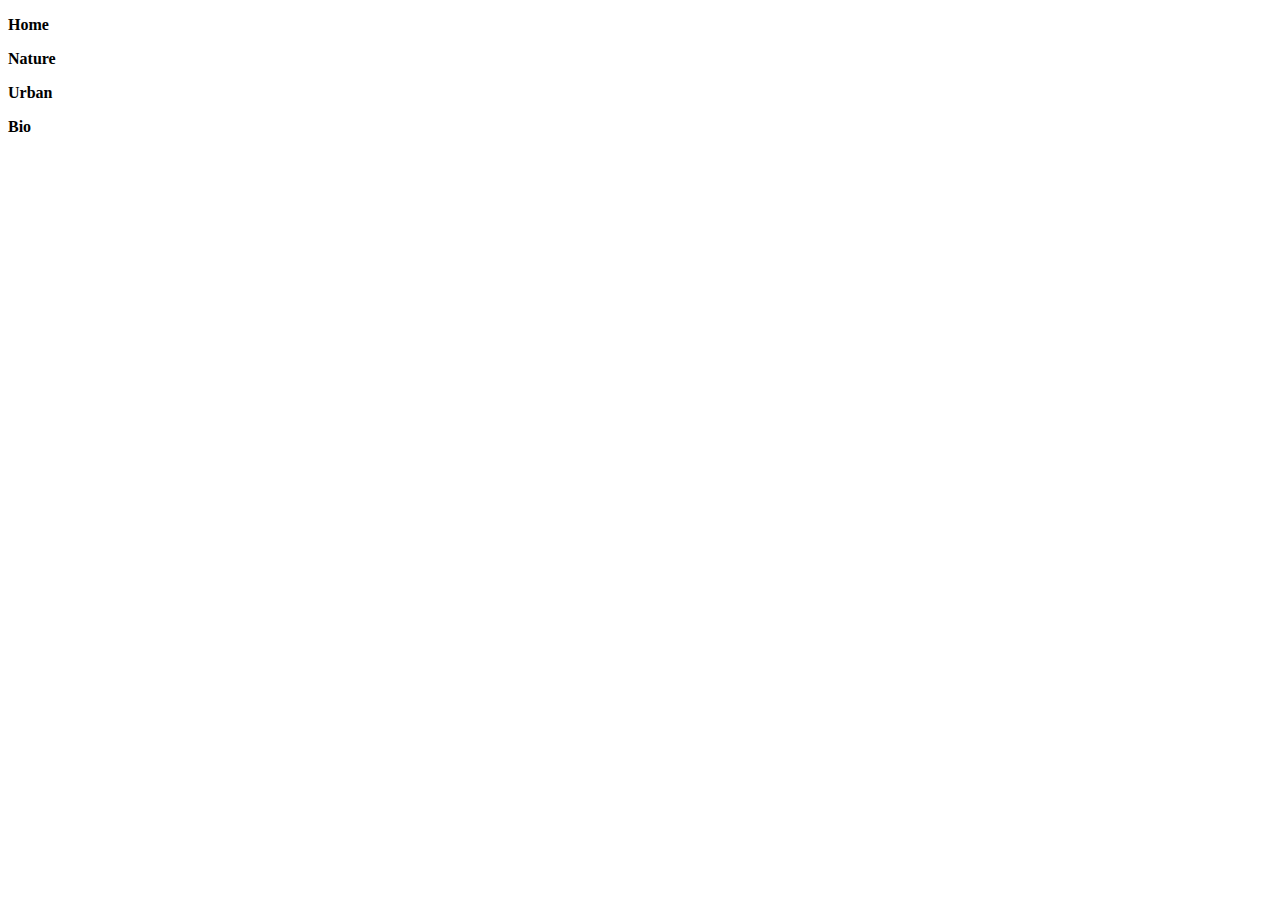
<file: page2.html>
<!DOCTYPE html>
<html lang="en">
  <head>
    <meta charset="UTF-8">
    <meta name="viewport" content="width=device-width, initial-scale=1.0">
    <title>page2.html</title>
    <link rel="stylesheet" href="style.css">
  </head>
  <body>
    <div class = 'Table'>
        <p id=”Home”><b>Home</b></p>
        <p id=”Nature”><b>Nature</b></p>
        <p id=”Urban”><b>Urban</b></p>
        <p id=”Bio”><b>Bio</b></p>
    </div>
  </body>
</html>
</file>
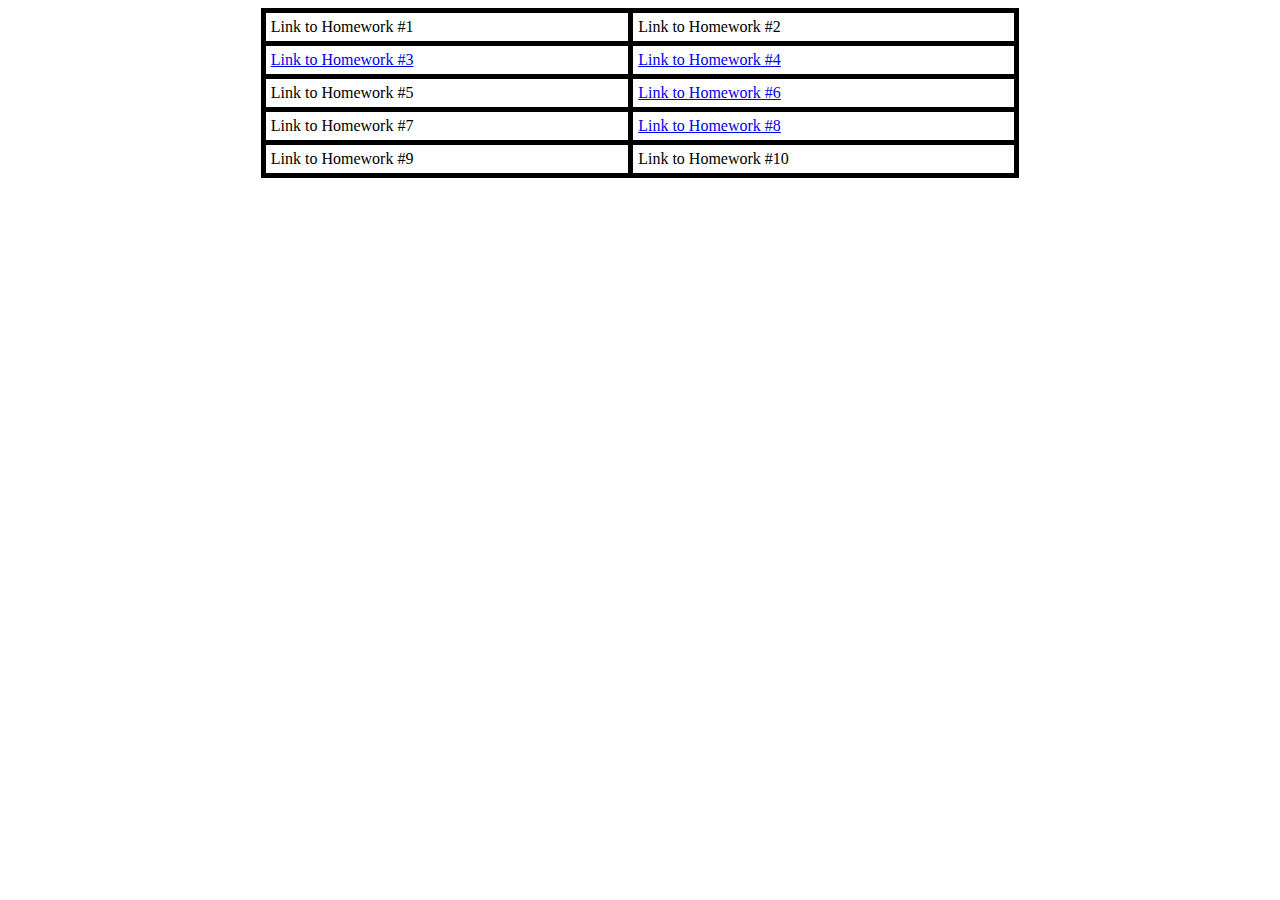
<file: paulscholes.html>
<!DOCTYPE html>
<html>
<head>
<style>
table, th, td {
  border: 5px solid black;
  border-collapse: collapse;
}
th, td {
  padding: 5px;
}
</style>
</head>
<body>

<table style="width:60%" align = "center">
  <tr>
    <td>Link to Homework #1 </td>
    <td>Link to Homework #2</td>
  </tr>
  <tr>
    <td><a href= "vxs377.html">Link to Homework #3</a></td>
    <td><a href= "ScrambleThisName.html">Link to Homework #4</a></td>
  </tr>
  <tr>
    <td>Link to Homework #5</td>
    <td><a href= "ScrambleThisName.html">Link to Homework #6</a></td>
  </tr>
  <tr>
    <td>Link to Homework #7</td>
    <td><a href= "ScrambleThisName.html">Link to Homework #8</a></td>
  </tr>
  <tr>
    <td>Link to Homework #9</td>
    <td>Link to Homework #10</td>
  </tr>
  </table>
</body>
</html>
</file>
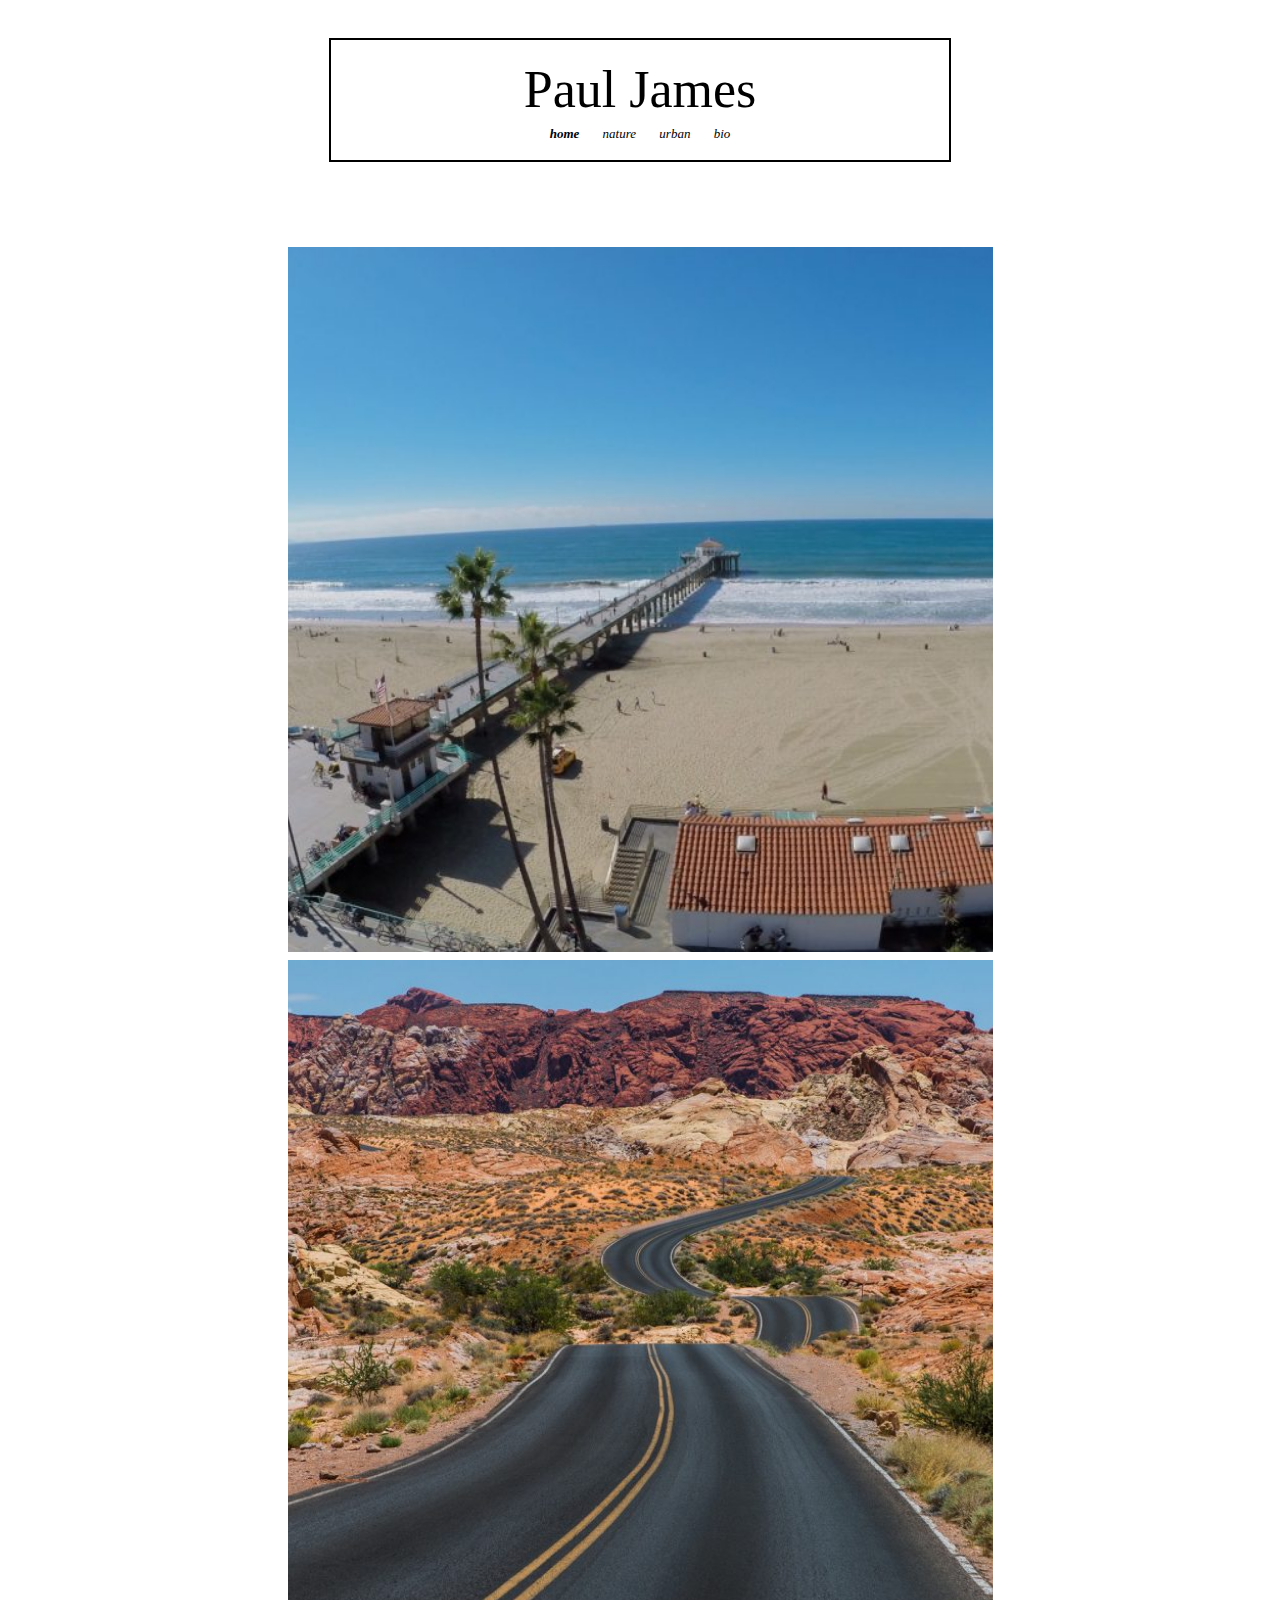
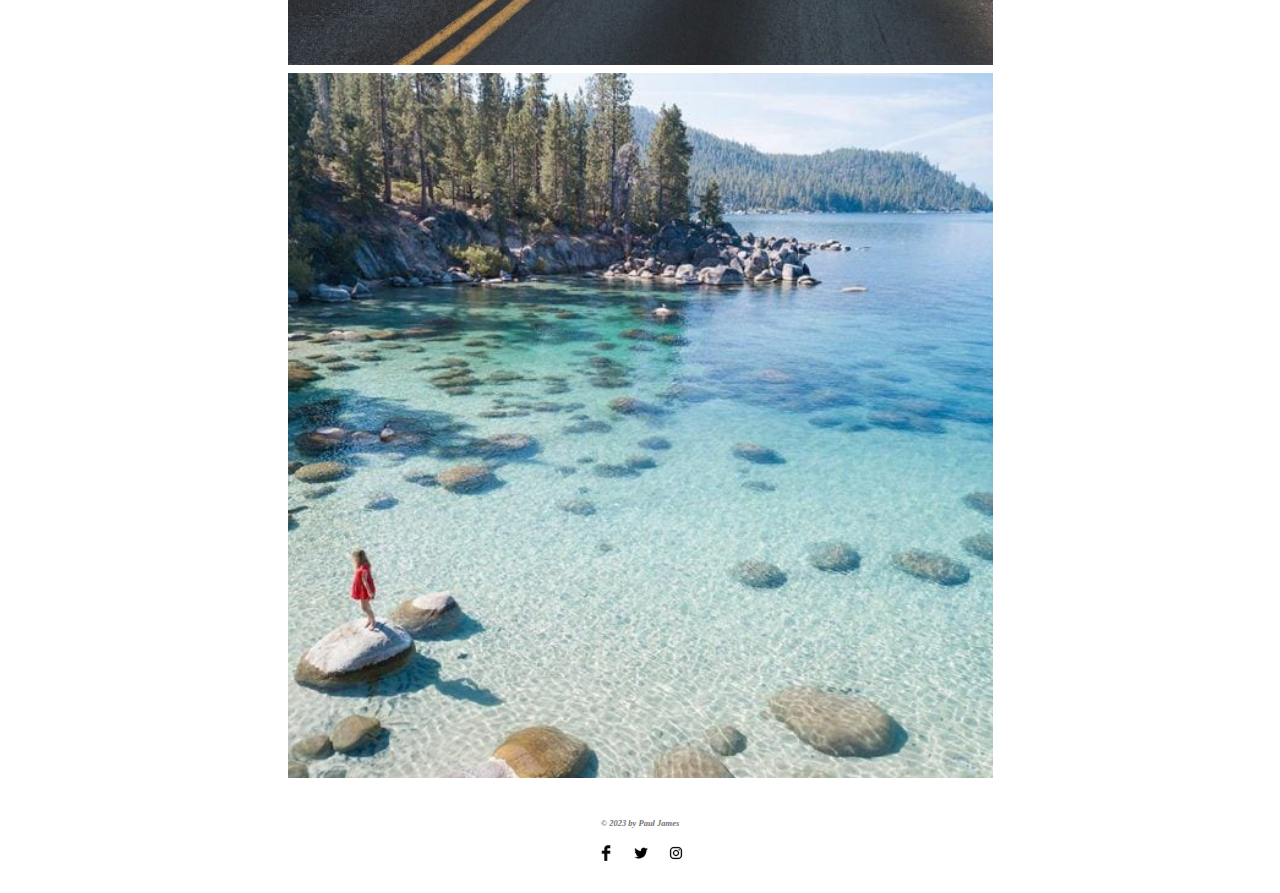
<file: vxs377.html>
<!DOCTYPE html>
<html lang="en">
  <head>
    <meta charset="UTF-8">
    <meta name="viewport" content="width=device-width, initial-scale=1.0">
    <title>Paul James</title>
    <link rel="stylesheet" href="style.css">
  </head>
  <body id="bbody">
    <div class="topcontainer">
      <div class = "topcontent">
        <header>
            <p class = 'toptext'>Paul James</p>
            <div class = 'links'>
              <ul>
              <li><i><a href="page2.html#Home" target="blank" style="text-decoration: none"><b>home</b></a></i></li>
              <li><i><a href="page2.html#Nature" target="blank" style="text-decoration: none">nature</a></i></li>
              <li><i><a href="page2.html#Urban" target="blank" style="text-decoration: none">urban</a></i></li>
              <li><i><a href="page2.html#Bio" target="blank" style="text-decoration: none">bio</a></i></li>
              </ul>
            </div>
        </header>
      </div>
    </div>
    <div class = "bottomcontent">
    <div class = 'images'>
      <img src="pier.jpg" class="pier">
      <img src="road.jpeg" class ='road'>
      <img src="lake.jpg"class='lake'>
    </div>
    <div class = 'bottom'>
      <h6 class='signoff'>&copy; 2023 by Paul James</h6>
      <div class="sociallogo">
        <a id = 'fb' href="https://www.facebook.com"><img src="facebook.png" target="blank" width="16px" height="16px"></a>
        <a id='twitter'href='https://www.twitter.com'><img src="twitter.png" target="blank"width="16px" height="16px"></a>
        <a id='insta'href = 'https://www.instagram.com'><img src="instagram.png" target="blank"width="16px" height="16px"></a>
      </div>
    </div>
  </div>
  </body>
</html>
</file>
<file: style.css>
#bbody{
    flex-direction: column;
    align-items: center;
    justify-content: center;
    display: flex;
}


.topcontainer
{
    margin: auto;
    display: flex;
    margin-bottom: 75px;
    margin-top: 30px;
    align-items: center;
    width: 705px;
    align-self: center;
    flex-direction: column;
}


.topcontent{
    border: 2px;
    width: 618px;
    text-align: center;
    border-style:double;
    align-self:center;
    margin-bottom: 10px;
    height: 120px;

}



.links
{
    display: inline;
    font-size: 13px;
    color: rgb(117, 116, 116);
    margin: auto;
}

ul{
    align-self: center;
    margin: 0px;
    padding: 0px;
}

li {
    display: inline;
    margin-left: 10px;
    margin-right: 10px;
  }

a:visited { 
    text-decoration: none;
    color: rgb(117, 116, 116);
}


.toptext{
    margin-top: 20px;
    margin-bottom: 7px;
    font-family: Georgia, serif;
    font-size: 52px;
    font-style: bold;
}


.bottomcontent{
    display: flex;
    flex-direction: column;
    margin:auto;
}

.images{
    display: flex;
    flex-direction: column;
    width: 705px;
    overflow: hidden;
    align-self: center;
}

.pier{
    object-fit: cover;
    overflow: hidden;
    height: 705px;
    width: 705px;
    margin-bottom: 8px;
}

.road{
    object-fit: cover;
    overflow: hidden;
    height: 705px;
    width: 705px;
    margin-bottom: 8px;
}

.lake{
    object-fit: cover;
    overflow: hidden;
    height: 705px;
    width: 705px;
}

.bottom{
    display: flex;
    flex-direction: column;
}

.signoff{
    width: 700px;
    text-align: center;
    font-size: 8.5px;
    margin-bottom: 0px;
    color: rgb(117, 115, 115);
    font-family: Georgia, serif;
    font-style: italic;
    align-self: center;
    margin-top: 40px;
}

.sociallogo{
    object-fit: cover;
    display: inline;
    margin-top: 17px;
    align-self: center;
    margin-left: 16px;
    margin-bottom: 20px;
}

#fb{
    margin-right: 15px;
}

#twitter{
    margin-right: 15px;
}

#insta{
    margin-right: 15px;
}

a:link{
    color: black;
}
</file>
